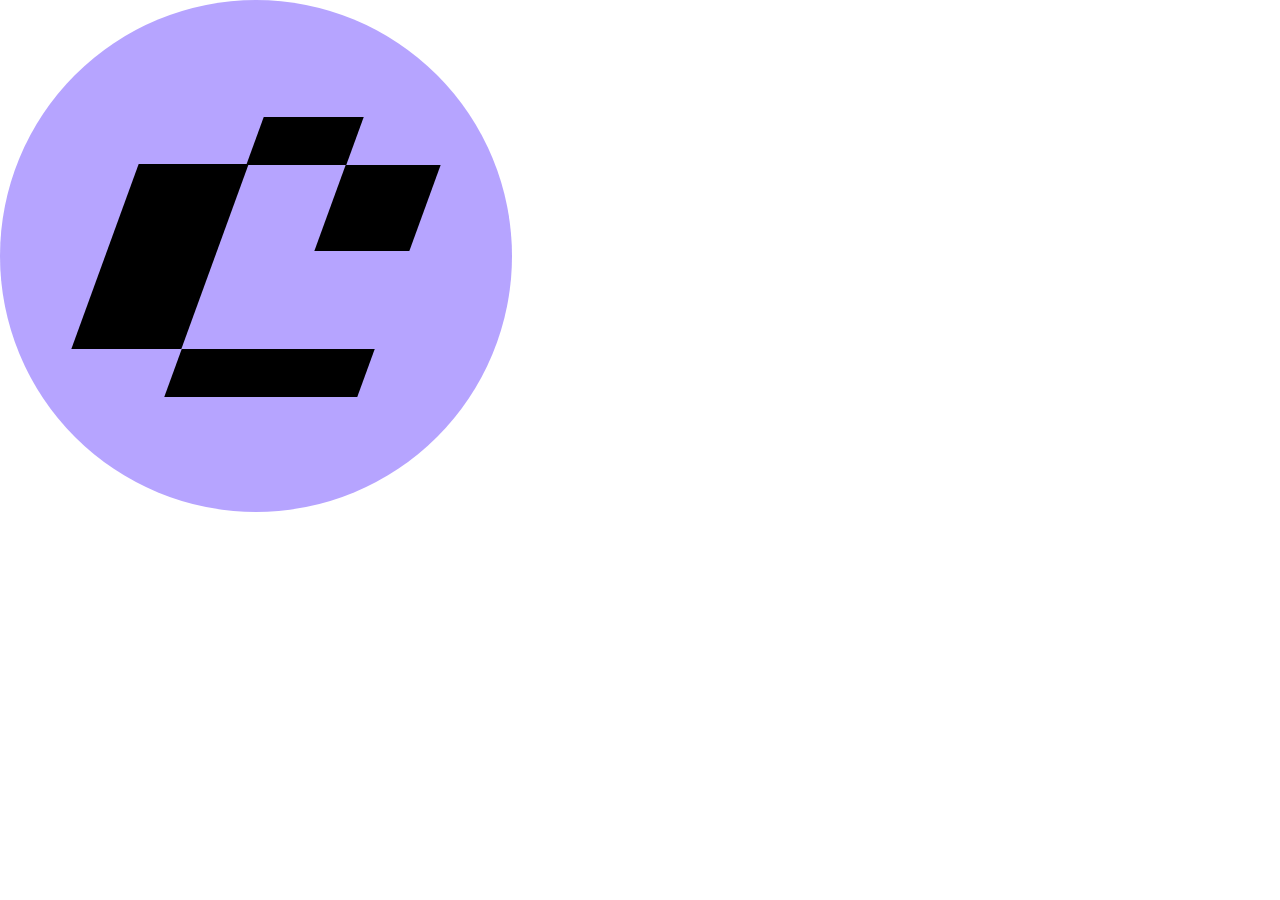
<file: CSS/509/index.html>
<!DOCTYPE html>
<html>
<head>
    <link rel="stylesheet" href="style.css">
</head>
<body>
<div class="logo-background"></div>
<div class="black-parallel-1"></div>
<div class="black-parallel-2"></div>
<div class="black-parallel-3"></div>
<div class="black-parallel-4"></div>
</body>
</html>
</file>
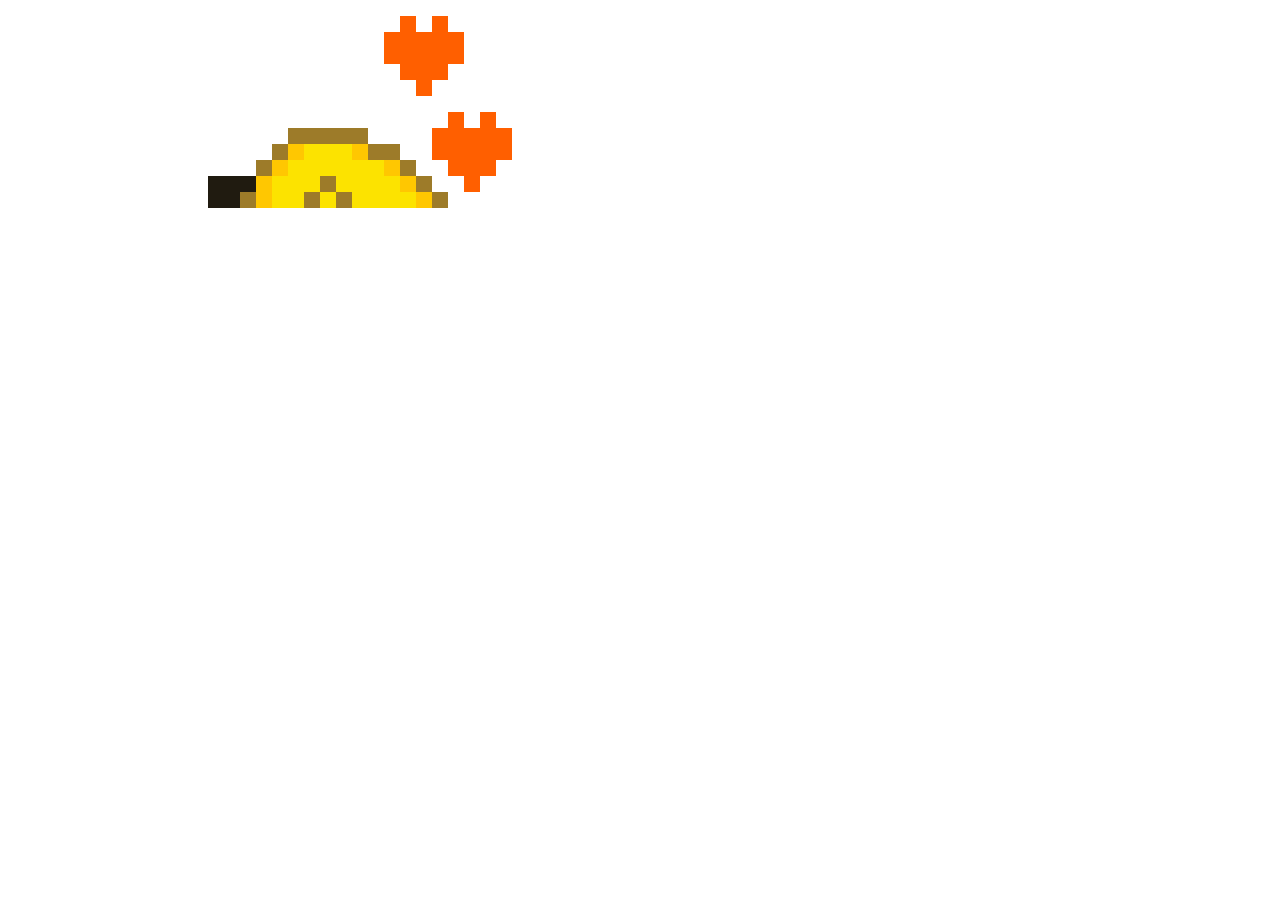
<file: CSS/512/index.html>
<!DOCTYPE html>
<html>
<head>
    <link rel="stylesheet" href="style.css">
</head>
<body>
<div class="pixel-art">
    <div class="pixel-heart-1 pixel-heart">
        <div class="pixel-row-1-1"></div>
        <div class="pixel-row-1-2"></div>
        <div class="pixel-row-2"></div>
        <div class="pixel-row-3"></div>
        <div class="pixel-row-4"></div>
        <div class="pixel-row-5"></div>
    </div>
    <div class="pixel-heart-2 pixel-heart">
        <div class="pixel-row-1-1"></div>
        <div class="pixel-row-1-2"></div>
        <div class="pixel-row-2"></div>
        <div class="pixel-row-3"></div>
        <div class="pixel-row-4"></div>
        <div class="pixel-row-5"></div>
    </div>
    <div class="pixel-dragon-row-1"></div>
    <div class="grid-dragon-row-2">
        <div class="grid-dragon-brown-pixel"></div>
        <div class="grid-dragon-dark-yellow-pixel"></div>
        <div class="grid-dragon-yellow-pixel"></div>
        <div class="grid-dragon-yellow-pixel"></div>
        <div class="grid-dragon-yellow-pixel"></div>
        <div class="grid-dragon-dark-yellow-pixel"></div>
        <div class="grid-dragon-brown-pixel"></div>
        <div class="grid-dragon-brown-pixel"></div>
    </div>
    <div class="grid-dragon-row-3">
        <div class="grid-dragon-brown-pixel"></div>
        <div class="grid-dragon-dark-yellow-pixel"></div>
        <div class="grid-dragon-yellow-pixel"></div>
        <div class="grid-dragon-yellow-pixel"></div>
        <div class="grid-dragon-yellow-pixel"></div>
        <div class="grid-dragon-yellow-pixel"></div>
        <div class="grid-dragon-yellow-pixel"></div>
        <div class="grid-dragon-yellow-pixel"></div>
        <div class="grid-dragon-dark-yellow-pixel"></div>
        <div class="grid-dragon-brown-pixel"></div>
    </div>
    <div class="grid-dragon-row-4">
        <div class="grid-dragon-black-pixel"></div>
        <div class="grid-dragon-black-pixel"></div>
        <div class="grid-dragon-black-pixel"></div>
        <div class="grid-dragon-dark-yellow-pixel"></div>
        <div class="grid-dragon-yellow-pixel"></div>
        <div class="grid-dragon-yellow-pixel"></div>
        <div class="grid-dragon-yellow-pixel"></div>
        <div class="grid-dragon-brown-pixel"></div>
        <div class="grid-dragon-yellow-pixel"></div>
        <div class="grid-dragon-yellow-pixel"></div>
        <div class="grid-dragon-yellow-pixel"></div>
        <div class="grid-dragon-yellow-pixel"></div>
        <div class="grid-dragon-dark-yellow-pixel"></div>
        <div class="grid-dragon-brown-pixel"></div>
    </div>
    <div class="grid-dragon-row-5">
        <div class="grid-dragon-black-pixel"></div>
        <div class="grid-dragon-black-pixel"></div>
        <div class="grid-dragon-brown-pixel"></div>
        <div class="grid-dragon-dark-yellow-pixel"></div>
        <div class="grid-dragon-yellow-pixel"></div>
        <div class="grid-dragon-yellow-pixel"></div>
        <div class="grid-dragon-brown-pixel"></div>
        <div class="grid-dragon-yellow-pixel"></div>
        <div class="grid-dragon-brown-pixel"></div>
        <div class="grid-dragon-yellow-pixel"></div>
        <div class="grid-dragon-yellow-pixel"></div>
        <div class="grid-dragon-yellow-pixel"></div>
        <div class="grid-dragon-yellow-pixel"></div>
        <div class="grid-dragon-dark-yellow-pixel"></div>
        <div class="grid-dragon-brown-pixel"></div>
    </div>
</div>
</body>
</html>
</file>
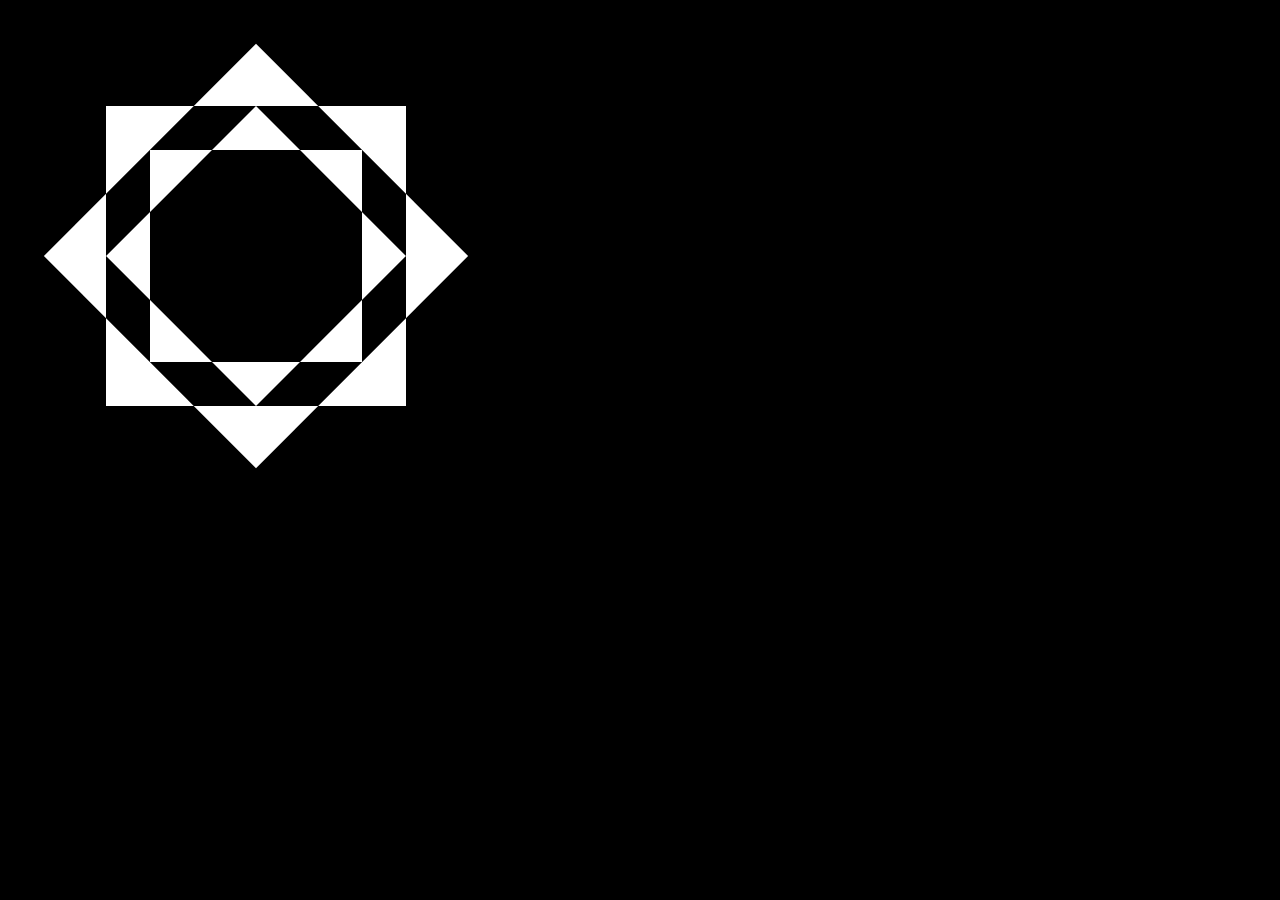
<file: CSS/514/index.html>
<!DOCTYPE html>
<html>
<head>
    <link rel="stylesheet" href="style.css">
</head>
<body>
<div class="square-1"></div>
<div class="square-2"></div>
<div class="square-3"></div>
<div class="square-4"></div>
</body>
</html>
</file>
<file: CSS/509/style.css>
:root {
    --violet: #B6A4FF;
    --black: #000000;
    --white: #FFFFFF;
}

body {
    padding: 0;
    margin: 0;
    position: relative;
}

.logo-background {
    width: 512px;
    height: 512px;
    background-color: var(--violet);
    border-radius: 50%;
    position: absolute;
    top: 0;
    left: 0;
}

.black-parallel-1 {
    width: 110px;
    height: 185px;
    background-color: var(--black);
    position: absolute;
    left: 105px;
    top: 164px;
    transform: skew(-20deg)
}

.black-parallel-2 {
    width: 193px;
    height: 48px;
    background-color: var(--black);
    position: absolute;
    left: 173px;
    top: 349px;
    transform: skew(-20deg)
}

.black-parallel-3 {
    width: 100px;
    height: 48px;
    background-color: var(--black);
    position: absolute;
    left: 255px;
    top: 117px;
    transform: skew(-20deg);
}

.black-parallel-4 {
    width: 95px;
    height: 86px;
    background-color: var(--black);
    position: absolute;
    left: 330px;
    top: 165px;
    transform: skew(-20deg);
}
</file>
<file: CSS/512/style.css>
:root {
    --color-white: #ffffff;
    --color-red: #ff5f00;
    --color-brown: #9d7b29;
    --color-orange: #ffc701;
    --color-yellow: #fce300;
    --color-black: #201b10;
    --color-lightbrown: #faf4ce;
}

*,
*::before,
*::after {
    box-sizing: border-box;
    padding: 0;
    margin: 0;
}

.pixel-art {
    /*border: 1px solid red;*/
    width: 512px;
    height: 512px;
    display: grid;
    grid-template-columns: repeat(32, 16px);
    grid-template-rows: repeat(32, 16px);
    background-color: var(--color-white)
}

.pixel-heart {
    display: grid;
    grid-template-columns: repeat(5, 16px);
    grid-template-rows: repeat(5, 16px);
}

.pixel-heart * {
    background-color: var(--color-red);
}

.pixel-heart .pixel-row-1-1 {
    background-color: var(--color-red);
    grid-column: 2 / span 1;
}

.pixel-heart .pixel-row-1-2 {
    background-color: var(--color-red);
    grid-column: 4 / span 1;
}

.pixel-heart .pixel-row-2,
.pixel-heart .pixel-row-3 {
    grid-column: 1 / -1;
}

.pixel-heart .pixel-row-4 {
    grid-column: 2 / span 3;
}

.pixel-heart .pixel-row-5 {
    grid-column: 3 / span 1;
}

.pixel-heart-1 {
    grid-column: -9;
    grid-row: 2
}

.pixel-heart-2 {
    grid-row: 8;
    grid-column: -6;
}

.pixel-dragon-row-1 {
    background-color: var(--color-brown);
    grid-column: 19 / span 5;
    grid-row: 9;
}

.grid-dragon-row-2 {
    grid-column: 18 / span 8;
    grid-row: 10;
    display: grid;
    grid-template-columns: repeat(8, 16px);
}

.grid-dragon-row-3 {
    grid-column: 17 / span 10;
    grid-row: 11;
    display: grid;
    grid-template-columns: repeat(10, 16px);
}

.grid-dragon-row-4 {
    grid-column: 14 / span 14;
    grid-row: 12;
    display: grid;
    grid-template-columns: repeat(14, 16px);
}

.grid-dragon-row-5 {
    grid-column: 14 / span 15;
    grid-row: 13;
    display: grid;
    grid-template-columns: repeat(15, 16px);
}

.grid-dragon-brown-pixel {
    background-color: var(--color-brown);
}

.grid-dragon-dark-yellow-pixel {
    background-color: var(--color-orange);
}

.grid-dragon-yellow-pixel {
    background-color: var(--color-yellow);
}

.grid-dragon-black-pixel {
    background-color: var(--color-black);
}
</file>
<file: CSS/514/style.css>
:root {
    --color-black: #000000;
    --color-white: #ffffff;
}

body {
    width: 512px;
    height: 512px;
    background-color: var(--color-black);
    overflow: hidden;
    position: relative;
}

.square-1 {
    width: 300px;
    height: 300px;
    background-color: var(--color-white);
    position: absolute;
    top: 98px;
    left: 98px;
}

.square-2 {
    width: 300px;
    height: 300px;
    background-color: var(--color-white);
    position: absolute;
    top: 98px;
    left: 98px;
    transform: rotate(45deg);
    mix-blend-mode: difference;
}

.square-3 {
    width: 212px;
    height: 212px;
    background-color: var(--color-white);
    position: absolute;
    left: 142px;
    top: 142px;
}

.square-4 {
    width: 212px;
    height: 212px;
    background-color: var(--color-white);
    position: absolute;
    left: 142px;
    top: 142px;
    transform: rotate(45deg);
    mix-blend-mode: difference;
}
</file>
